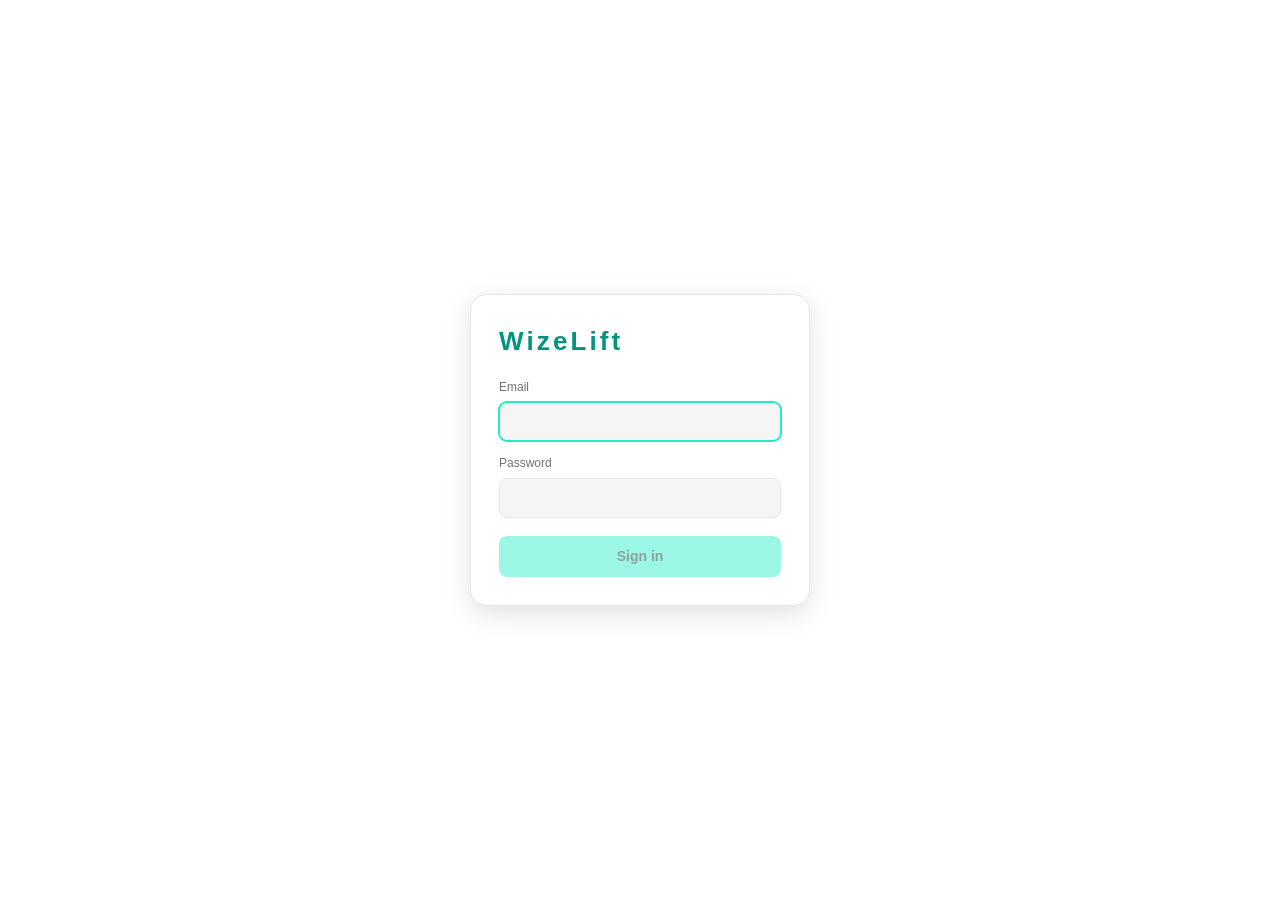
<file: app/index.html>
<!doctype html>
<html lang="en">
  <head>
    <meta http-equiv="Content-Security-Policy" content="default-src 'self'; script-src 'self'; style-src 'self'; img-src 'self' data: blob: https://nkvmnwehztaovkldfprq.supabase.co; connect-src https://nkvmnwehztaovkldfprq.supabase.co wss://nkvmnwehztaovkldfprq.supabase.co; font-src 'self'; object-src 'none'; base-uri 'none'; form-action 'none'; frame-src 'none'" />
    <meta name="referrer" content="no-referrer" />
    <meta charset="UTF-8" />
    <meta name="viewport" content="width=device-width, initial-scale=1.0" />
    <title>WizeLift</title>
    <script type="module" crossorigin src="./assets/index-BDJCG0Q7.js"></script>
    <link rel="stylesheet" crossorigin href="./assets/index-Rh14f4Kf.css">
  </head>
  <body>
    <div id="root"></div>
  </body>
</html>
</file>
<file: app/assets/index-Rh14f4Kf.css>
.card.nopad>.card-head{padding:14px 18px 0}.nowrap{white-space:nowrap}td.wrap{white-space:normal}.filters{flex-direction:column;gap:10px;display:flex}.filters .search{max-width:360px}.chips{flex-wrap:wrap;align-items:center;gap:6px;display:flex}.chip{border-radius:999px;align-items:center;gap:6px;padding:4px 11px;font-size:13px;display:inline-flex}.sessions-layout{grid-template-columns:minmax(0,1fr) 300px;align-items:start;gap:18px;display:grid}.sessions-side{position:sticky;top:0}@media (max-width:1600px){.sessions-layout{grid-template-columns:1fr}.sessions-side{order:-1;position:static}}.session-title{font-weight:600;text-decoration:none}.session-title:hover{color:var(--accent-fg);text-decoration:underline}.lift-chips{flex-wrap:wrap;align-items:center;gap:4px;display:inline-flex}.lift-chip{background:var(--muted);white-space:nowrap;border-radius:6px;padding:1px 7px;font-size:12px}.pager{border-top:1px solid var(--border);flex-wrap:wrap;align-items:center;gap:4px;padding:12px 14px;display:flex}.pager button{min-width:32px;padding:4px 8px}.pager button.on{background:var(--accent);color:var(--accent-fg);border-color:#0000;font-weight:600}.pager .small{margin-left:10px}.side-note{margin-top:6px}th .sort{color:inherit;background:0 0;border:none;padding:0;font-size:12px;font-weight:500}.cal-head{align-items:center;gap:8px;display:flex}.cal-head h2{color:var(--fg);text-transform:capitalize;min-width:160px;margin:0 8px 0 0;font-size:18px}.cal{border:1px solid var(--border);background:var(--card);border-radius:14px;grid-template-columns:repeat(7,minmax(0,1fr)) minmax(150px,1.15fr);display:grid;overflow:hidden}.cal-dow{color:var(--muted-fg);border-bottom:1px solid var(--border);text-transform:capitalize;padding:8px 10px;font-size:12px}.cal-dow.sum{background:var(--muted)}.cal-day{border-bottom:1px solid var(--border);border-right:1px solid var(--border);flex-direction:column;gap:4px;min-width:0;min-height:104px;padding:6px 7px;display:flex}.cal-day.out{background:color-mix(in srgb, var(--muted) 45%, transparent)}.cal-day.out .cal-num{opacity:.45}.cal-num{color:var(--muted-fg);font-variant-numeric:tabular-nums;font-size:12px}.cal-day.today .cal-num{background:var(--primary);color:var(--primary-fg);border-radius:999px;align-self:flex-start;padding:0 7px;font-weight:700}.cal-chip{background:var(--accent);color:var(--accent-fg);border-radius:7px;padding:4px 7px;font-size:12px;line-height:1.25;text-decoration:none;display:block;overflow:hidden}.cal-chip:hover{filter:brightness(1.08)}.cal-chip b{white-space:nowrap;text-overflow:ellipsis;font-weight:600;display:block;overflow:hidden}.cal-chip span{white-space:nowrap;text-overflow:ellipsis;opacity:.85;display:block;overflow:hidden}.cal-week{border-bottom:1px solid var(--border);background:var(--muted);font-variant-numeric:tabular-nums;flex-direction:column;gap:3px;padding:8px 12px;font-size:12px;display:flex}.cal-week .row2{justify-content:space-between;gap:8px;display:flex}.cal-week .row2 span:first-child,.cal-week.empty{color:var(--muted-fg)}.year{grid-template-rows:repeat(7,13px);grid-auto-flow:column;gap:3px;padding-bottom:4px;display:grid;overflow-x:auto}.year-cell{background:var(--muted);border-radius:3px;place-items:center;width:13px;height:13px;display:grid}.year-cell .bubble{background:var(--c1);border-radius:50%}.year-cell.future{background:0 0}.year-months{color:var(--muted-fg);grid-auto-flow:column;gap:3px;margin-bottom:4px;font-size:11px;display:grid}.settings{flex-direction:column;gap:18px;max-width:640px;display:flex}.settings-row{border-top:1px solid var(--border);justify-content:space-between;align-items:center;gap:16px;padding:11px 0;display:flex}.settings-row:first-of-type{border-top:none}.danger-link{color:var(--bad);text-decoration:none}.danger-link:hover{text-decoration:underline}.signin{background:var(--bg);place-items:center;min-height:100%;padding:24px;display:grid}.signin-card{background:var(--card);border:1px solid var(--border);width:360px;max-width:100%;box-shadow:var(--shadow);border-radius:18px;flex-direction:column;gap:14px;padding:30px;display:flex}.signin-card .wordmark{margin-bottom:6px;font-size:26px}.signin-card button.primary{margin-top:4px;padding:10px 12px}.signin-foot{text-align:center;font-size:12px}.signin-foot a{color:var(--muted-fg);text-decoration:none}.signin-foot a:hover{color:var(--fg)}td.lifts-col{max-width:170px}.lift-line{text-overflow:ellipsis;white-space:nowrap;color:var(--muted-fg);display:block;overflow:hidden}.sessions-table td,.sessions-table th{padding-left:8px;padding-right:8px}.roster td .name{font-weight:600}.roster .lift b{font-variant-numeric:tabular-nums;font-weight:600}.compare-pickers{flex-direction:column;gap:10px;display:flex}.chips{flex-wrap:wrap;gap:6px;display:flex}.chip{border-radius:999px;align-items:center;gap:6px;padding:5px 12px;display:inline-flex}.chip .dot{margin-right:0}.invite-layout{grid-template-columns:auto 1fr;align-items:center;gap:28px;display:grid}.invite-qr{background:#fff;border-radius:14px;width:220px;height:220px;padding:10px;display:block}.invite-qr.placeholder{background:var(--muted)}.invite-code{letter-spacing:.08em;font-variant-numeric:tabular-nums;font-size:44px;font-weight:800;line-height:1.1}.invite-actions{gap:8px;margin-top:16px;display:flex}@media (max-width:900px){.invite-layout{grid-template-columns:1fr}}.chip{background:var(--muted);border:1px solid var(--border);color:var(--fg);cursor:pointer;border-radius:999px;align-items:center;gap:6px;padding:4px 11px;font-size:13px;text-decoration:none;display:inline-flex}.chip.on{background:var(--accent);color:var(--accent-fg);border-color:#0000;font-weight:600}.medals{grid-template-columns:minmax(0,1.2fr) minmax(0,1fr);align-items:start;gap:18px;display:grid}@media (max-width:1180px){.medals{grid-template-columns:1fr}}.trophy-list{flex-direction:column;gap:8px;display:flex}.trophy{border:1px solid var(--primary);background:color-mix(in srgb, var(--primary) 10%, transparent);border-radius:12px;align-items:center;gap:12px;padding:10px 12px;text-decoration:none;display:flex}.trophy:hover{background:color-mix(in srgb, var(--primary) 16%, transparent)}.trophy-text{flex-direction:column;flex:1;gap:2px;min-width:0;display:flex}.trophy-also{flex-wrap:wrap;gap:6px;margin-top:12px;display:flex}.medal-tiers{flex-direction:column;gap:14px;display:flex}.tier-list{flex-direction:column;gap:8px;display:flex}.tier-row{justify-content:space-between;align-items:center;gap:10px;display:flex}.tier-badge{letter-spacing:.06em;border-radius:999px;padding:3px 9px;font-size:11px;font-weight:800}.tier-value{font-variant-numeric:tabular-nums}.segments{grid-template-columns:260px minmax(0,1fr);align-items:start;gap:20px;display:grid}@media (max-width:1000px){.segments{grid-template-columns:1fr}}.segment-list{flex-direction:column;gap:14px;display:flex;position:sticky;top:0}.segment-lift{margin-bottom:6px;font-weight:700}.segment-bands{flex-wrap:wrap;gap:6px;display:flex}.segment-main{flex-direction:column;gap:12px;min-width:0;display:flex}.segment-controls{flex-wrap:wrap;gap:10px;display:flex}.board{flex-direction:column;display:flex}.board-head{border-bottom:1px solid var(--border);justify-content:space-between;padding:10px 16px;display:flex}.board-row{border-bottom:1px solid var(--border);align-items:center;gap:12px;padding:10px 16px;text-decoration:none;display:flex}.board-row:last-child{border-bottom:none}a.board-row:hover{background:var(--muted)}.board-row.me{background:color-mix(in srgb, var(--primary) 10%, transparent);box-shadow:inset 3px 0 0 var(--primary)}.board-place{text-align:right;font-variant-numeric:tabular-nums;width:26px;color:var(--muted-fg);font-weight:800}.board-who{flex-direction:column;flex:1;gap:2px;min-width:0;display:flex}.board-who b,.board-who span{text-overflow:ellipsis;white-space:nowrap;overflow:hidden}.board-value{font-variant-numeric:tabular-nums;white-space:nowrap;font-size:16px;font-weight:800}.board-gap{text-align:center;color:var(--muted-fg);border-bottom:1px solid var(--border);padding:2px 0}.compare{flex-direction:column;gap:16px;display:flex}.compare-pair{grid-template-columns:1fr 1fr;gap:12px;display:grid}.compare-side{border:1px solid var(--border);border-radius:12px;flex-direction:column;gap:10px;padding:12px 14px;display:flex}.compare-side.me{border-color:var(--primary);background:color-mix(in srgb, var(--primary) 6%, transparent)}.compare-who{letter-spacing:.08em;text-transform:uppercase;color:var(--muted-fg);font-size:11px;font-weight:800}.compare-stats{grid-template-columns:repeat(3,minmax(0,1fr));gap:10px;display:grid}.compare-stats>div{flex-direction:column;gap:2px;display:flex}.compare-stats b{font-variant-numeric:tabular-nums;font-size:18px}.compare th.gap,.compare td.gap{border-bottom:none;width:24px}.share-backdrop{z-index:50;background:#0009;place-items:center;padding:24px;display:grid;position:fixed;inset:0}.share-dialog{background:var(--card);border:1px solid var(--border);box-shadow:var(--shadow);border-radius:16px;width:100%;max-width:820px;max-height:calc(100vh - 48px);overflow:auto}.share-head{border-bottom:1px solid var(--border);justify-content:space-between;align-items:center;padding:12px 16px;display:flex}.share-body{grid-template-columns:auto minmax(0,1fr);align-items:start;gap:20px;padding:18px;display:grid}@media (max-width:760px){.share-body{grid-template-columns:1fr}}.share-stage{border-radius:12px;place-items:center;padding:10px;display:grid}.share-stage.checker{background:repeating-conic-gradient(#9a9a9a 0% 25%,#6e6e6e 0% 50%) 50%/20px 20px}.share-canvas{border-radius:10px;width:300px;display:block}.share-canvas.story{height:533px}.share-canvas.post{height:375px}.share-controls{flex-direction:column;align-items:flex-start;gap:14px;display:flex}.share-templates{flex-wrap:wrap;gap:6px;display:flex}.share-actions{flex-wrap:wrap;gap:8px;display:flex}.share-warn{color:var(--warn);margin-left:8px;font-size:11px}.kpi-strip{grid-template-columns:repeat(auto-fit,minmax(150px,1fr));gap:12px;display:grid}.session-nav{gap:6px;display:flex}a.button{background:var(--muted);border:1px solid var(--border);min-width:34px;color:var(--fg);border-radius:8px;justify-content:center;align-items:center;padding:6px 12px;text-decoration:none;display:inline-flex}a.button:hover{border-color:var(--muted-fg)}a.button.disabled{opacity:.35;pointer-events:none}.session-note{border-left:3px solid var(--primary);color:var(--fg);white-space:pre-wrap;padding:6px 12px}.lift-block{flex-direction:column;gap:16px;display:flex}.lift-head{justify-content:space-between;align-items:flex-start;gap:16px;display:flex}.lift-head .kpi{min-width:150px}.lift-name{color:var(--fg);font-size:18px;font-weight:700;text-decoration:none}.lift-name:hover{color:var(--accent-fg)}.lift-grid{grid-template-columns:minmax(0,1.25fr) minmax(0,1fr);align-items:start;gap:20px;display:grid}@media (max-width:1280px){.lift-grid{grid-template-columns:1fr}}.panel-head{flex-wrap:wrap;justify-content:space-between;align-items:center;gap:12px;margin-bottom:8px;display:flex}.panel-head h3,.curve h3{color:var(--muted-fg);margin:0;font-size:13px;font-weight:600}table.sets td{padding:8px 9px}table.sets th{padding:6px 9px}table.sets tr.lit td{background:color-mix(in srgb, var(--c1) 12%, transparent)}table.sets tr.warm td{color:var(--muted-fg)}table.sets tr.warm td.strong{color:var(--muted-fg);font-weight:500}td.strong,span.strong{font-weight:700}.tag{letter-spacing:.04em;text-transform:uppercase;color:var(--muted-fg);background:var(--muted);border-radius:4px;margin-left:6px;padding:1px 5px;font-size:10px;font-weight:600}.reps-panel{border-top:1px solid var(--border);flex-direction:column;gap:10px;padding-top:14px;display:flex}.curve{margin-top:8px}.chart .bar-value{fill:var(--muted-fg);font-variant-numeric:tabular-nums;font-size:10px}.chart .bar-value.on{fill:var(--fg);font-weight:700}.chart .group-rule{stroke:var(--border)}.chart .cutoff{stroke:var(--bad);stroke-dasharray:5 4;opacity:.8}.chart .cutoff-label{fill:var(--bad);font-size:11px}.chart .lv-fit{stroke:var(--fg);stroke-width:2px}.chart .lv-extrap{stroke:var(--muted-fg);stroke-width:1.6px;stroke-dasharray:6 5}.chart .lv-drop{stroke:var(--muted-fg);stroke-dasharray:2 4}.chart .lv-estimate{fill:var(--bg);stroke:var(--fg);stroke-width:2px}.chart .lv-estimate-label{fill:var(--fg);font-size:12px;font-weight:700}.chart .lv-past{fill:var(--muted-fg);opacity:.6;cursor:pointer}.chart .lv-now{fill:var(--c1);stroke:var(--bg);stroke-width:1.5px;cursor:pointer}.chart .lv-halo{fill:color-mix(in srgb, var(--c1) 25%, transparent)}.legend-item.clickable{cursor:default}.photo-strip{gap:10px;padding-bottom:2px;display:flex;overflow-x:auto}.photo-thumb{border:1px solid var(--border);background:var(--muted);cursor:zoom-in;border-radius:10px;flex:none;width:132px;height:132px;padding:0;overflow:hidden}.photo-thumb img{object-fit:cover;width:100%;height:100%;display:block}.photo-thumb:hover{border-color:var(--muted-fg)}.lightbox{z-index:50;cursor:zoom-out;background:#000000e0;place-items:center;display:grid;position:fixed;inset:0}.lightbox img{max-width:92vw;max-height:88vh;box-shadow:var(--shadow);cursor:default;border-radius:10px}.lightbox button{color:#fff;background:#ffffff1f;border:none;border-radius:999px;width:44px;height:44px;font-size:20px;position:absolute}.lightbox button:hover{background:#ffffff38}.lightbox-nav.prev{top:50%;left:24px;transform:translateY(-50%)}.lightbox-nav.next{top:50%;right:24px;transform:translateY(-50%)}.lightbox-close{top:20px;right:24px}.lightbox-count{color:#fffc;font-variant-numeric:tabular-nums;font-size:13px;position:absolute;bottom:22px}.tempo-swatch{border-radius:2px;width:10px;height:10px;display:inline-block}input.search{width:240px}.ex-grid{grid-template-columns:minmax(0,1fr) minmax(0,1fr);align-items:start;gap:18px;display:grid}@media (max-width:1180px){.ex-grid{grid-template-columns:1fr}}.card.nopad .card-head{padding:14px 16px 0}tr.clickable-row{cursor:pointer}tr.clickable-row:hover td{background:var(--muted)}.legend-swatch{background:var(--muted);border-radius:3px;width:14px;height:10px;display:inline-block}.ov-row{grid-template-columns:minmax(0,2fr) minmax(0,1fr);gap:18px;display:grid}@media (max-width:1100px){.ov-row{grid-template-columns:1fr}}.mini td.strong,.strong{font-weight:700}.mini tr.row-link,tr.row-link{cursor:pointer}.mini tr.row-link:hover td,tr.row-link:hover td{background:var(--muted)}.mini td.name{white-space:nowrap}.spark{display:block}.last-session{color:inherit;border-radius:10px;flex-direction:column;gap:10px;margin:-4px;padding:4px;text-decoration:none;display:flex}.last-session:hover{background:var(--muted)}.ls-date{text-transform:capitalize;font-size:12px}.ls-title{font-size:18px;font-weight:700}.ls-stats{font-variant-numeric:tabular-nums;gap:18px;display:flex}.ls-stats b{font-size:18px}.ls-best{font-variant-numeric:tabular-nums;flex-direction:column;gap:2px;display:flex}.ls-lifts{flex-wrap:wrap;gap:6px;display:flex}.pill{background:var(--muted);color:var(--muted-fg);border-radius:999px;padding:3px 9px;font-size:12px}.speed-list{flex-direction:column;display:flex}.speed-row{border-bottom:1px solid var(--border);font-variant-numeric:tabular-nums;grid-template-columns:minmax(150px,1.4fr) 110px minmax(80px,1fr) 90px;align-items:center;gap:12px;padding:8px 2px;display:grid}.speed-row:last-child{border-bottom:none}.speed-name{white-space:nowrap;text-overflow:ellipsis;font-weight:600;overflow:hidden}.speed-vals{white-space:nowrap;font-size:12px}.speed-bar{background:var(--muted);border-radius:4px;height:8px;position:relative}.speed-mid{background:var(--muted-fg);opacity:.6;width:1px;position:absolute;top:-3px;bottom:-3px;left:50%}.speed-fill{background:var(--muted-fg);border-radius:4px;position:absolute;top:0;bottom:0}.speed-fill.good{background:var(--good)}.speed-fill.bad{background:var(--bad)}.speed-delta{text-align:right;white-space:nowrap}.speed-delta.muted{color:var(--muted-fg)}.ready{flex-direction:column;gap:8px;display:flex}.ready-verdict{letter-spacing:-.01em;font-size:30px;font-weight:800}.ready-verdict.primed{color:var(--good)}.ready-verdict.recover{color:var(--warn)}.ready-verdict.steady{color:var(--fg)}.ready-row{border-bottom:1px solid var(--border);justify-content:space-between;padding:6px 0;display:flex}.ready-row:last-child{border-bottom:none}.ready-row span:last-child{font-weight:700}.grid-wrap{flex-wrap:wrap;align-items:center;gap:28px;display:flex}.grid-stats{grid-template-columns:1fr;gap:10px;min-width:150px;display:grid}.cgrid{gap:4px;display:flex}.cgrid-days,.cgrid-week{grid-template-rows:repeat(7, var(--cell));gap:4px;display:grid}.cgrid-days span{line-height:var(--cell);width:12px;font-size:10px}.cgrid-cell{width:var(--cell);height:var(--cell);background:var(--muted);border-radius:4px}.cgrid-cell.on{background:color-mix(in srgb, var(--c1) 70%, transparent)}.cgrid-cell.on2{background:var(--c1)}.cgrid-cell.out{border:1px dashed var(--border);background:0 0}.sr-only{clip:rect(0 0 0 0);width:1px;height:1px;position:absolute;overflow:hidden}.compare-toggle{color:var(--muted-fg);cursor:pointer;align-items:center;gap:6px;font-size:13px;display:inline-flex}.compare-toggle input{width:auto}.delta{font-variant-numeric:tabular-nums;margin-left:6px;font-size:13px;font-weight:600}.delta.muted{color:var(--muted-fg)}.headline{border:1px solid var(--border);background:var(--card);border-radius:14px;flex-direction:column;gap:4px;padding:16px 18px;display:flex}.headline.tone-good{background:color-mix(in srgb, var(--good) 8%, var(--card))}.headline.tone-poor{background:color-mix(in srgb, var(--bad) 8%, var(--card))}.headline.tone-mixed{background:color-mix(in srgb, var(--warn) 8%, var(--card))}.headline-q{letter-spacing:.08em;text-transform:uppercase;color:var(--muted-fg);font-size:11px;font-weight:600}.headline-a{letter-spacing:-.01em;font-size:30px;font-weight:800}.tone-good .headline-a{color:var(--good)}.tone-poor .headline-a{color:var(--bad)}.tone-mixed .headline-a{color:var(--warn)}.headline-slices{gap:3px;max-width:520px;margin-top:6px;display:flex}.slice{white-space:nowrap;color:var(--fg);border-radius:6px;padding:3px 8px;font-size:11px;overflow:hidden}.slice.good{background:color-mix(in srgb, var(--good) 35%, transparent)}.slice.flat{background:var(--muted)}.slice.poor{background:color-mix(in srgb, var(--bad) 35%, transparent)}.multiples{grid-template-columns:repeat(2,minmax(0,1fr));gap:18px 24px;display:grid}.multiples.three{grid-template-columns:repeat(3,minmax(0,1fr));margin-top:14px}@media (max-width:1100px){.multiples,.multiples.three{grid-template-columns:1fr}}.multiple{min-width:0}.multiple-head{align-items:baseline;gap:10px;margin-bottom:4px;display:flex}.multiple-title{color:var(--fg);font-weight:600;text-decoration:none}a.multiple-title:hover{color:var(--accent-fg)}.multiple-value{font-variant-numeric:tabular-nums;margin-left:auto;font-size:18px;font-weight:700}.vl{flex-direction:column;gap:12px;display:flex}.vl-head{flex-wrap:wrap;align-items:baseline;gap:8px;display:flex}.vl-mean{font-variant-numeric:tabular-nums;font-size:26px;font-weight:800}.hist{padding-bottom:18px;position:relative}.hist-bars{grid-template-columns:repeat(12,1fr);align-items:end;gap:3px;height:150px;display:grid;position:relative}.hist-col{z-index:1;align-items:flex-end;height:100%;display:flex;position:relative}.hist-bar{background:var(--muted-fg);opacity:.55;border-radius:3px 3px 0 0;width:100%;min-height:1px}.hist-bar.in{background:var(--c1);opacity:1}.hist-band{background:color-mix(in srgb, var(--c1) 12%, transparent);border-left:1px dashed var(--c1);border-right:1px dashed var(--c1);position:absolute;top:0;bottom:0}.hist-mean{background:var(--fg);z-index:2;width:2px;position:absolute;top:-4px;bottom:0}.hist-axis{height:16px;position:relative}.hist-axis span{color:var(--muted-fg);font-size:11px;position:absolute;top:4px;transform:translate(-50%)}.muscles{flex-direction:column;gap:6px;display:flex}.muscle-row{grid-template-columns:180px 1fr 50px;align-items:center;gap:12px;display:grid}.muscle-name{white-space:nowrap;text-overflow:ellipsis;font-weight:600;overflow:hidden}.muscle-bar{background:var(--muted);border-radius:5px;height:10px;position:relative;overflow:hidden}.muscle-band{background:color-mix(in srgb, var(--c1) 22%, transparent);position:absolute;top:0;bottom:0}.muscle-fill{background:var(--muted-fg);border-radius:4px;position:absolute;top:2px;bottom:2px;left:0}.muscle-fill.in{background:var(--c1)}.muscle-fill.high{background:var(--c2)}.muscle-val{text-align:right;font-variant-numeric:tabular-nums}.records-lift{flex-direction:column;gap:12px;display:flex}.records-head{flex-wrap:wrap;align-items:baseline;gap:14px;display:flex}.records-head h3{margin:0;font-size:17px}.records-head a{color:var(--fg);text-decoration:none}.records-head a:hover{color:var(--accent-fg)}.records-tiles{grid-template-columns:repeat(4,minmax(0,1fr));gap:10px;display:grid}@media (max-width:1100px){.records-tiles{grid-template-columns:1fr 1fr}}.records-tables{grid-template-columns:1fr 1fr;gap:18px;display:grid}@media (max-width:1100px){.records-tables{grid-template-columns:1fr}}.records-tables h4{color:var(--muted-fg);margin:0 0 6px;font-size:12px;font-weight:600}.kpi a{color:inherit;text-decoration:none}.kpi-link{cursor:pointer}.kpi-link:hover{border-color:var(--muted-fg)}.lift-filter{flex-wrap:wrap;gap:6px;display:flex}.lift-filter button.on{background:var(--accent);color:var(--accent-fg);border-color:#0000;font-weight:600}.body-form{flex-wrap:wrap;align-items:center;gap:8px;display:flex}.body-form input{width:140px}.plan-banner{border:1px solid var(--border);border-radius:12px;align-items:center;gap:12px;padding:10px 14px;display:flex}.plan-banner.warn{border-color:var(--warn);background:color-mix(in srgb, var(--warn) 12%, transparent)}.plan-banner.bad{border-color:var(--bad);background:color-mix(in srgb, var(--bad) 10%, transparent)}.plan-banner span{color:var(--muted-fg);flex:1}.plan-target{width:110px;margin-top:2px;padding:4px 8px;font-size:20px;font-weight:700}.plan-block{border:1px solid var(--border);background:var(--card);border-radius:12px;flex-wrap:wrap;align-items:baseline;gap:6px 18px;padding:12px 16px;display:flex}.plan-week-head{align-items:baseline;gap:14px;display:flex}.plan-week-head h2{color:var(--fg);text-transform:capitalize;margin:0;font-size:16px}.plan-phase{color:var(--accent-fg);background:var(--accent);border-radius:999px;padding:2px 10px;font-size:12px;font-weight:600}.plan-week{grid-template-columns:repeat(7,minmax(0,1fr));align-items:start;gap:10px;display:grid}.plan-day{border:1px solid var(--border);background:var(--card);border-radius:12px;flex-direction:column;gap:8px;min-width:0;min-height:140px;padding:8px;display:flex}.plan-day.today{border-color:var(--primary)}.plan-day-head{color:var(--muted-fg);text-transform:capitalize;justify-content:space-between;align-items:baseline;font-size:12px;display:flex}.plan-day-head b{color:var(--fg);font-size:15px}.plan-session{text-align:left;border:1px solid var(--border);border-left:3px solid var(--primary);background:var(--bg);border-radius:10px;flex-direction:column;align-items:stretch;gap:3px;width:100%;padding:8px 9px;display:flex}.plan-session:hover{background:var(--muted)}.plan-session.on{outline:2px solid var(--primary);outline-offset:-1px}.plan-session.done{opacity:.7}.plan-session-title{font-size:13px;font-weight:700}.plan-session-meta{color:var(--muted-fg);flex-wrap:wrap;align-items:center;gap:4px;font-size:11px;display:flex}.plan-ex{border-top:1px solid var(--border);flex-direction:column;gap:1px;padding:3px 0;font-size:12px;line-height:1.3;display:flex}.plan-ex-name{-webkit-line-clamp:2;-webkit-box-orient:vertical;min-width:0;display:-webkit-box;overflow:hidden}.plan-ex-dose{color:var(--muted-fg);white-space:nowrap;font-variant-numeric:tabular-nums}.plan-tag{letter-spacing:.04em;text-transform:uppercase;background:var(--muted);color:var(--muted-fg);border-radius:6px;margin-left:6px;padding:1px 6px;font-size:10px;font-weight:700}.plan-tag.good{background:color-mix(in srgb, var(--good) 18%, transparent);color:var(--good)}.plan-tag.warn{background:color-mix(in srgb, var(--warn) 18%, transparent);color:var(--warn)}.plan-editor-fields{flex-wrap:wrap;gap:14px;margin-bottom:14px;display:flex}.plan-editor-fields label{flex-direction:column;gap:4px;min-width:200px;display:flex}.plan-editor-fields label>span:first-child{color:var(--muted-fg);font-size:12px}.plan-focus{padding-top:8px;font-weight:700}.plan-table tr.superset td:first-child{box-shadow:inset 3px 0 0 var(--primary)}.plan-actions{justify-content:flex-end;gap:4px;display:flex}.plan-actions button{padding:3px 9px}.plan-pct{text-align:right;width:70px;padding:4px 6px}.stepper{align-items:center;gap:8px;display:inline-flex}.stepper button{padding:2px 9px}.stepper b{text-align:center;font-variant-numeric:tabular-nums;min-width:20px}.plan-add{max-width:420px;margin-top:12px;position:relative}.plan-results{z-index:4;background:var(--card);border:1px solid var(--border);box-shadow:var(--shadow);border-radius:10px;flex-direction:column;display:flex;position:absolute;top:calc(100% + 4px);left:0;right:0;overflow:hidden}.plan-results button{text-align:left;background:0 0;border:none;border-radius:0;padding:8px 12px}.plan-results button:hover{background:var(--muted)}.plan-editor-foot,.plan-footer{justify-content:flex-end;margin-top:12px;display:flex}button.danger{color:var(--bad)}.row-gap{align-items:center;gap:10px;display:flex}.gen-grid{grid-template-columns:repeat(2,minmax(0,1fr));gap:14px 24px;display:grid}.gen-field{flex-direction:column;gap:6px;display:flex}.gen-field.wide{grid-column:1/-1}.gen-field input[type=number]{width:110px}.gen-field input[type=date]{width:180px}.gen-label{color:var(--muted-fg);font-size:12px}.gen-splits{flex-wrap:wrap;gap:8px;display:flex}.gen-split{align-items:center;display:inline-flex}.gen-split.on{background:var(--accent);color:var(--accent-fg);border-color:#0000;font-weight:600}.gen-foot{border-top:1px solid var(--border);justify-content:space-between;align-items:center;margin-top:16px;padding-top:12px;display:flex}@media (max-width:1180px){.plan-week{grid-template-columns:repeat(4,minmax(0,1fr))}.gen-grid{grid-template-columns:1fr}}.plan-day.drop{outline:2px dashed var(--primary);outline-offset:-2px}.plan-session{cursor:pointer}.plan-session.readonly{cursor:default}.plan-session[draggable=true]{cursor:grab}.plan-session.dragging{opacity:.45}.plan-ex.skipped{opacity:.4}.plan-short{border:1px solid var(--border);cursor:pointer;border-radius:8px;flex-wrap:wrap;align-items:center;gap:2px 6px;margin-top:6px;padding:5px 7px;font-size:12px;display:flex}.plan-short>span{white-space:nowrap}.plan-short.on{border-color:var(--primary);background:color-mix(in srgb, var(--primary) 12%, transparent)}.plan-short input{width:auto;accent-color:var(--primary);margin:0}.plan-short .muted{font-variant-numeric:tabular-nums;margin-left:auto}.plan-table tr[draggable=true]{cursor:grab}.plan-table tr.dragging{opacity:.45}.plan-table tr.drop-above td{box-shadow:inset 0 2px 0 var(--primary)}.plan-table tr.drop-below td{box-shadow:inset 0 -2px 0 var(--primary)}.plan-grip{white-space:nowrap;-webkit-user-select:none;user-select:none}.nav-badge{background:var(--bad);color:#fff;border-radius:999px;margin-left:8px;padding:0 6px;font-size:11px;font-weight:700;line-height:17px;display:inline-block}.community{grid-template-columns:minmax(0,680px) 320px;align-items:start;gap:24px;display:grid}@media (max-width:1180px){.community{grid-template-columns:minmax(0,1fr)}.community-side{order:-1}}.feed{flex-direction:column;gap:16px;min-width:0;display:flex}.community-side{flex-direction:column;gap:16px;display:flex;position:sticky;top:0}.face{object-fit:cover;background:var(--muted);border-radius:50%;flex:none;display:inline-block}.face.initials{color:var(--muted-fg);place-items:center;font-weight:700;display:inline-grid}.level-chip{color:var(--accent-fg);background:var(--accent);vertical-align:middle;border-radius:6px;margin-left:8px;padding:0 6px;font-size:11px;font-weight:700;line-height:18px;display:inline-block}.feed-card{background:var(--card);border:1px solid var(--border);border-radius:14px;flex-direction:column;gap:12px;padding:16px 18px;display:flex}.feed-author{align-items:center;gap:12px;display:flex}.feed-who{flex:1;min-width:0}.feed-name{font-weight:700}.feed-name a{text-decoration:none}.feed-name a:hover{text-decoration:underline}.feed-title{letter-spacing:-.01em;font-size:19px;font-weight:700;text-decoration:none}.feed-title:hover{color:var(--accent-fg)}.feed-stats{grid-template-columns:repeat(3,minmax(0,1fr));gap:12px;display:grid}.feed-stats>div{flex-direction:column;gap:2px;min-width:0;display:flex}.feed-stats b{font-variant-numeric:tabular-nums;text-overflow:ellipsis;white-space:nowrap;font-size:16px;overflow:hidden}.feed-notes{color:var(--fg);white-space:pre-wrap;margin:0}.feed-photos{border-radius:10px;gap:4px;display:grid;overflow:hidden}.feed-photos.n1{grid-template-columns:1fr}.feed-photos.n2{grid-template-columns:1fr 1fr}.feed-photos.n3{grid-template-columns:2fr 1fr 1fr}.feed-photos img{object-fit:cover;width:100%;height:280px;display:block}.feed-lifts{flex-wrap:wrap;gap:6px;text-decoration:none;display:flex}.lift-tile{background:var(--muted);border-radius:8px;padding:6px 10px;font-size:13px;font-weight:600}.lift-tile.more{color:var(--muted-fg)}.feed-chips{flex-wrap:wrap;gap:6px;display:flex}.feed-chips .chip{background:var(--muted);border:1px solid var(--border);border-radius:999px;align-items:center;gap:6px;padding:3px 10px;font-size:12px;display:inline-flex}.feed-chips .chip.gold{border-color:#fbbf24}.feed-chips .chip.silver{border-color:#cbd5e1}.feed-chips .chip.bronze{border-color:#d97706}.feed-chips .dot{margin-right:0}.feed-actions{border-top:1px solid var(--border);align-items:center;gap:8px;padding-top:10px;display:flex}.act{font-variant-numeric:tabular-nums;background:0 0;border:1px solid #0000}.act:hover{background:var(--muted)}.act.on{color:var(--accent-fg);background:var(--accent)}.comment-preview{text-align:left;color:var(--fg);background:0 0;border:none;flex-direction:column;gap:3px;padding:0;display:flex}.comments{border-top:1px solid var(--border);flex-direction:column;gap:10px;padding-top:10px;display:flex}.comment{align-items:flex-start;gap:10px;display:flex}.comment-body{flex:1;min-width:0}.comment-text{white-space:pre-wrap;overflow-wrap:anywhere}.composer{gap:8px;display:flex}.load-more{align-self:center}.menu-wrap{position:relative}.icon-btn{color:var(--muted-fg);background:0 0;border:none;padding:4px 8px;font-size:18px;line-height:1}.icon-btn:hover{background:var(--muted)}.menu{z-index:10;background:var(--card);border:1px solid var(--border);box-shadow:var(--shadow);border-radius:10px;flex-direction:column;min-width:180px;padding:6px;display:flex;position:absolute;top:100%;right:0}.menu button,.menu .menu-link{text-align:left;background:0 0;border:none;border-radius:6px;padding:7px 10px;text-decoration:none}.menu button:hover,.menu .menu-link:hover{background:var(--muted)}.menu-label{color:var(--muted-fg);text-transform:uppercase;letter-spacing:.06em;padding:6px 10px 2px;font-size:11px}.menu-sep{background:var(--border);height:1px;margin:4px 0}.menu-note{white-space:nowrap;position:absolute;top:100%;right:0}.people{flex-direction:column;gap:8px;margin-top:8px;display:flex}.person{justify-content:space-between;align-items:center;gap:8px;display:flex}.person-who{align-items:center;gap:8px;min-width:0;text-decoration:none;display:flex}.person-who:hover b,.person-who:hover span{text-decoration:underline}.row-gap{gap:6px;display:inline-flex}.follow{align-items:center;gap:8px;display:inline-flex}.badge{background:var(--bad);color:#fff;border-radius:999px;padding:0 7px;font-size:11px;font-weight:700;line-height:18px}.profile-head{align-items:center;gap:16px;display:flex}.profile-name{font-size:20px;font-weight:700}.muscles{margin-top:10px}.notices{flex-direction:column;gap:18px;max-width:760px;display:flex}.notices h2{margin-bottom:6px}.notice{border-radius:10px;align-items:center;gap:10px;padding:8px 10px;display:flex}.notice.unread{background:color-mix(in srgb, var(--accent) 60%, transparent)}.notice-main{flex:1;align-items:center;gap:12px;min-width:0;text-decoration:none;display:flex}.notice-text{flex:1;min-width:0}.notice:hover:not(.unread){background:var(--muted)}.shared-workouts{flex-direction:column;gap:4px;max-width:760px;margin-bottom:18px;display:flex}.shared-workouts h2{margin-bottom:6px}.notice.offer{border:1px solid var(--border)}.offer-meta{margin-top:2px;display:block}:root{--bg:#fff;--fg:#1a1a1a;--card:#fff;--muted:#f5f5f5;--muted-fg:#737373;--primary:#23ebc6;--primary-fg:#0a2e29;--accent:#edfdfb;--accent-fg:#01957f;--border:#e6e6e6;--good:#059669;--warn:#d97706;--bad:#dc2626;--sidebar:#fafafa;--c1:#0fb89a;--c2:#6366f1;--c3:#d97706;--c4:#db2777;--c5:#2563eb;--c6:#65a30d;--shadow:0 8px 28px #0000001f;--lightningcss-light:initial;--lightningcss-dark: ;color-scheme:light}@media (prefers-color-scheme:dark){:root:not([data-theme=light]){--bg:#0d0d0d;--fg:#fafafa;--card:#141414;--muted:#262626;--muted-fg:#a6a6a6;--primary:#15c4a6;--primary-fg:#04201c;--accent:#203c38;--accent-fg:#75f0df;--border:#2a2a2a;--good:#34d399;--warn:#fbbf24;--bad:#f87171;--sidebar:#111;--c1:#2ee6c6;--c2:#8b8fff;--c3:#fbbf24;--c4:#f472b6;--c5:#60a5fa;--c6:#a3e635;--shadow:0 8px 28px #0000008c;--lightningcss-light: ;--lightningcss-dark:initial;color-scheme:dark}}:root[data-theme=dark]{--bg:#0d0d0d;--fg:#fafafa;--card:#141414;--muted:#262626;--muted-fg:#a6a6a6;--primary:#15c4a6;--primary-fg:#04201c;--accent:#203c38;--accent-fg:#75f0df;--border:#2a2a2a;--good:#34d399;--warn:#fbbf24;--bad:#f87171;--sidebar:#111;--c1:#2ee6c6;--c2:#8b8fff;--c3:#fbbf24;--c4:#f472b6;--c5:#60a5fa;--c6:#a3e635;--shadow:0 8px 28px #0000008c;--lightningcss-light: ;--lightningcss-dark:initial;color-scheme:dark}*{box-sizing:border-box}html,body,#root{height:100%;margin:0}body{background:var(--bg);color:var(--fg);-webkit-font-smoothing:antialiased;font:14px/1.4 -apple-system,BlinkMacSystemFont,Segoe UI,Roboto,sans-serif}button{font:inherit;color:inherit;background:var(--muted);border:1px solid var(--border);cursor:pointer;border-radius:8px;padding:6px 12px}button:disabled{opacity:.45;cursor:default}button.primary{background:var(--primary);color:var(--primary-fg);border-color:#0000;font-weight:600}button.link{color:var(--muted-fg);background:0 0;border:none;padding:0}input{font:inherit;color:var(--fg);background:var(--muted);border:1px solid var(--border);border-radius:8px;width:100%;padding:9px 11px}input:focus{outline:2px solid var(--primary);outline-offset:-1px}.muted{color:var(--muted-fg)}.small{font-size:12px}.good{color:var(--good)}.warn{color:var(--warn)}.bad{color:var(--bad)}.spacer{flex:1}.wordmark{letter-spacing:.12em;color:var(--accent-fg);font-size:18px;font-weight:800}.signin{place-items:center;height:100%;display:grid}.signin-card{background:var(--card);border:1px solid var(--border);border-radius:16px;flex-direction:column;gap:14px;width:340px;padding:28px;display:flex}.signin-card label{flex-direction:column;gap:6px;display:flex}.signin-card label span{color:var(--muted-fg);font-size:12px}.error{color:var(--bad)}.shell{grid-template-columns:220px 1fr;height:100%;display:grid}.main{flex-direction:column;min-width:0;height:100%;display:flex}.sidebar{background:var(--sidebar);border-right:1px solid var(--border);flex-direction:column;gap:4px;padding:22px 12px 14px;display:flex;overflow:auto}.sidebar .wordmark{padding:0 10px 14px}.nav{text-align:left;color:var(--muted-fg);background:0 0;border:none;border-radius:8px;padding:8px 10px;text-decoration:none;display:block}a.wordmark{text-decoration:none}.nav.on{background:var(--accent);color:var(--accent-fg);font-weight:600}.nav.small{padding:5px 10px;font-size:13px}.sub{border-top:1px solid var(--border);flex-direction:column;gap:2px;margin-top:8px;padding-top:8px;display:flex}.foot{border-top:1px solid var(--border);justify-content:space-between;align-items:center;margin-top:8px;padding:10px 10px 0;display:flex}.demo{color:var(--warn);letter-spacing:.1em;font-size:11px;font-weight:700}.content{flex:1;overflow:auto}.page{flex-direction:column;gap:18px;min-width:0;padding:28px 32px 48px;display:flex}h2{color:var(--muted-fg);margin:0 0 10px;font-size:13px;font-weight:600}table{border-collapse:collapse;font-variant-numeric:tabular-nums;width:100%}th{text-align:left;color:var(--muted-fg);border-bottom:1px solid var(--border);white-space:nowrap;padding:6px 10px;font-size:12px;font-weight:500}td{border-bottom:1px solid var(--border);white-space:nowrap;padding:9px 10px}td.num{text-align:right}td.name{font-weight:600}.roster tbody tr{cursor:pointer}.roster tbody tr:hover{background:var(--muted)}.roster tr.self td{background:color-mix(in srgb, var(--accent) 55%, transparent)}.roster .lifts-cell{white-space:normal;min-width:200px}.roster .lifts{flex-wrap:wrap;gap:2px 14px;display:flex}.roster .lift{white-space:nowrap}th.num{text-align:right}th .sort{color:inherit;background:0 0;border:none;padding:0;font-size:12px}th .sort.on{color:var(--fg)}.mini td,.mini th{padding:6px 8px}.loading{padding:10px}.card{background:var(--card);border:1px solid var(--border);border-radius:14px;padding:16px 18px}.grid2{grid-template-columns:1fr 1fr;gap:18px;display:grid}@media (max-width:1180px){.grid2{grid-template-columns:1fr}}.stats{grid-template-columns:repeat(4,1fr);gap:12px;display:grid}.stat{background:var(--card);border:1px solid var(--border);border-radius:12px;flex-direction:column;gap:2px;padding:12px 14px;display:flex}.stat .label{color:var(--muted-fg);font-size:12px}.stat .value{font-variant-numeric:tabular-nums;font-size:22px;font-weight:700}.tabs,.chips{flex-wrap:wrap;gap:6px;display:flex}.tabs button.on,.chip.on{background:var(--accent);color:var(--accent-fg);border-color:#0000;font-weight:600}.chip{border-radius:999px;align-items:center;gap:6px;display:inline-flex}.dot{border-radius:50%;width:9px;height:9px;margin-right:6px;display:inline-block}.empty{color:var(--muted-fg);text-align:center;padding:24px}.chart{width:100%;height:auto;display:block}.chart .grid{stroke:var(--border);stroke-width:1px}.chart .tick{fill:var(--muted-fg);font-size:11px}.chart .band{fill:var(--muted)}.invite{align-items:center;gap:28px;max-width:720px;display:flex}.qr{background:#fff;border-radius:12px;width:220px;height:220px;padding:8px}.qr.placeholder{background:var(--muted)}.code{letter-spacing:.08em;font-variant-numeric:tabular-nums;font-size:40px;font-weight:800}.row{gap:8px;margin-top:14px;display:flex}.nav-group{flex-direction:column;gap:2px;display:flex}.nav-label{letter-spacing:.08em;text-transform:uppercase;color:var(--muted-fg);padding:16px 10px 6px;font-size:11px;font-weight:600}.nav:hover:not(.on){background:var(--muted);color:var(--fg)}.ellipsis{text-overflow:ellipsis;white-space:nowrap;max-width:130px;overflow:hidden}.topbar{border-bottom:1px solid var(--border);background:var(--bg);align-items:center;gap:12px;padding:10px 32px;display:flex}.switcher{align-items:center;gap:8px;display:flex}select{font:inherit;color:var(--fg);background:var(--muted);border:1px solid var(--border);border-radius:8px;padding:6px 10px}.page-head{flex-wrap:wrap;justify-content:space-between;align-items:flex-end;gap:16px;display:flex}.page-title{align-items:baseline;gap:12px;min-width:0;display:flex}.page-title h1{letter-spacing:-.01em;margin:0;font-size:26px}.page-actions{flex-wrap:wrap;align-items:center;gap:10px;display:flex}.segmented{background:var(--muted);border-radius:9px;gap:2px;padding:2px;display:inline-flex}.segmented button{color:var(--muted-fg);background:0 0;border:none;border-radius:7px;padding:5px 11px;font-weight:500}.segmented button.on{background:var(--card);color:var(--fg);box-shadow:0 1px 2px #00000026}.card.nopad{padding:0}.card-head{justify-content:space-between;align-items:center;gap:10px;margin-bottom:10px;display:flex}.card-head h2{margin:0}.grid3{grid-template-columns:repeat(3,minmax(0,1fr));gap:18px;display:grid}.grid4{grid-template-columns:repeat(4,minmax(0,1fr));gap:14px;display:grid}@media (max-width:1180px){.grid3,.grid4{grid-template-columns:1fr 1fr}}.kpi{background:var(--card);border:1px solid var(--border);border-radius:12px;flex-direction:column;gap:2px;min-width:0;padding:12px 14px;display:flex}.kpi-label{color:var(--muted-fg);font-size:12px}.kpi-value{font-variant-numeric:tabular-nums;letter-spacing:-.01em;font-size:24px;font-weight:700}.kpi-unit{color:var(--muted-fg);font-size:13px;font-weight:500}.kpi-delta{font-variant-numeric:tabular-nums;font-size:12px}.kpi-delta.muted{color:var(--muted-fg)}.table-wrap{overflow-x:auto}table.clickable tbody tr{cursor:pointer}table.clickable tbody tr:hover{background:var(--muted)}tr.on td{background:color-mix(in srgb, var(--accent) 70%, transparent)}.skeleton{background:linear-gradient(90deg, var(--muted) 0%, var(--card) 50%, var(--muted) 100%);background-size:200% 100%;border-radius:12px;animation:1.2s linear infinite shimmer}@keyframes shimmer{0%{background-position:200% 0}to{background-position:-200% 0}}a{color:inherit}a.inline{color:var(--accent-fg);text-decoration:none}a.inline:hover{text-decoration:underline}.chart-box{width:100%;position:relative}.chart-empty{color:var(--muted-fg);text-align:center;padding:40px}.chart .refline{stroke:var(--muted-fg);stroke-dasharray:4 4}.chart .crosshair{stroke:var(--muted-fg);stroke-width:1px;opacity:.6}.tooltip{pointer-events:none;background:var(--card);border:1px solid var(--border);box-shadow:var(--shadow);z-index:5;border-radius:10px;min-width:150px;padding:8px 10px;font-size:12px;position:absolute}.tooltip-title{color:var(--muted-fg);margin-bottom:4px}.tooltip-row{white-space:nowrap;align-items:center;gap:6px;display:flex}.tooltip-row .dot{margin-right:0}.tooltip-label{color:var(--muted-fg);flex:1}.legend{color:var(--muted-fg);flex-wrap:wrap;gap:6px 16px;margin-top:8px;font-size:12px;display:flex}.legend-item{align-items:center;gap:6px;display:inline-flex}.legend-mark{border-top:2px solid;width:14px;height:0;display:inline-block}.legend-mark.dashed{border-top-style:dashed}.legend-mark.hollow{border:2px solid;border-radius:50%;width:9px;height:9px}
</file>
